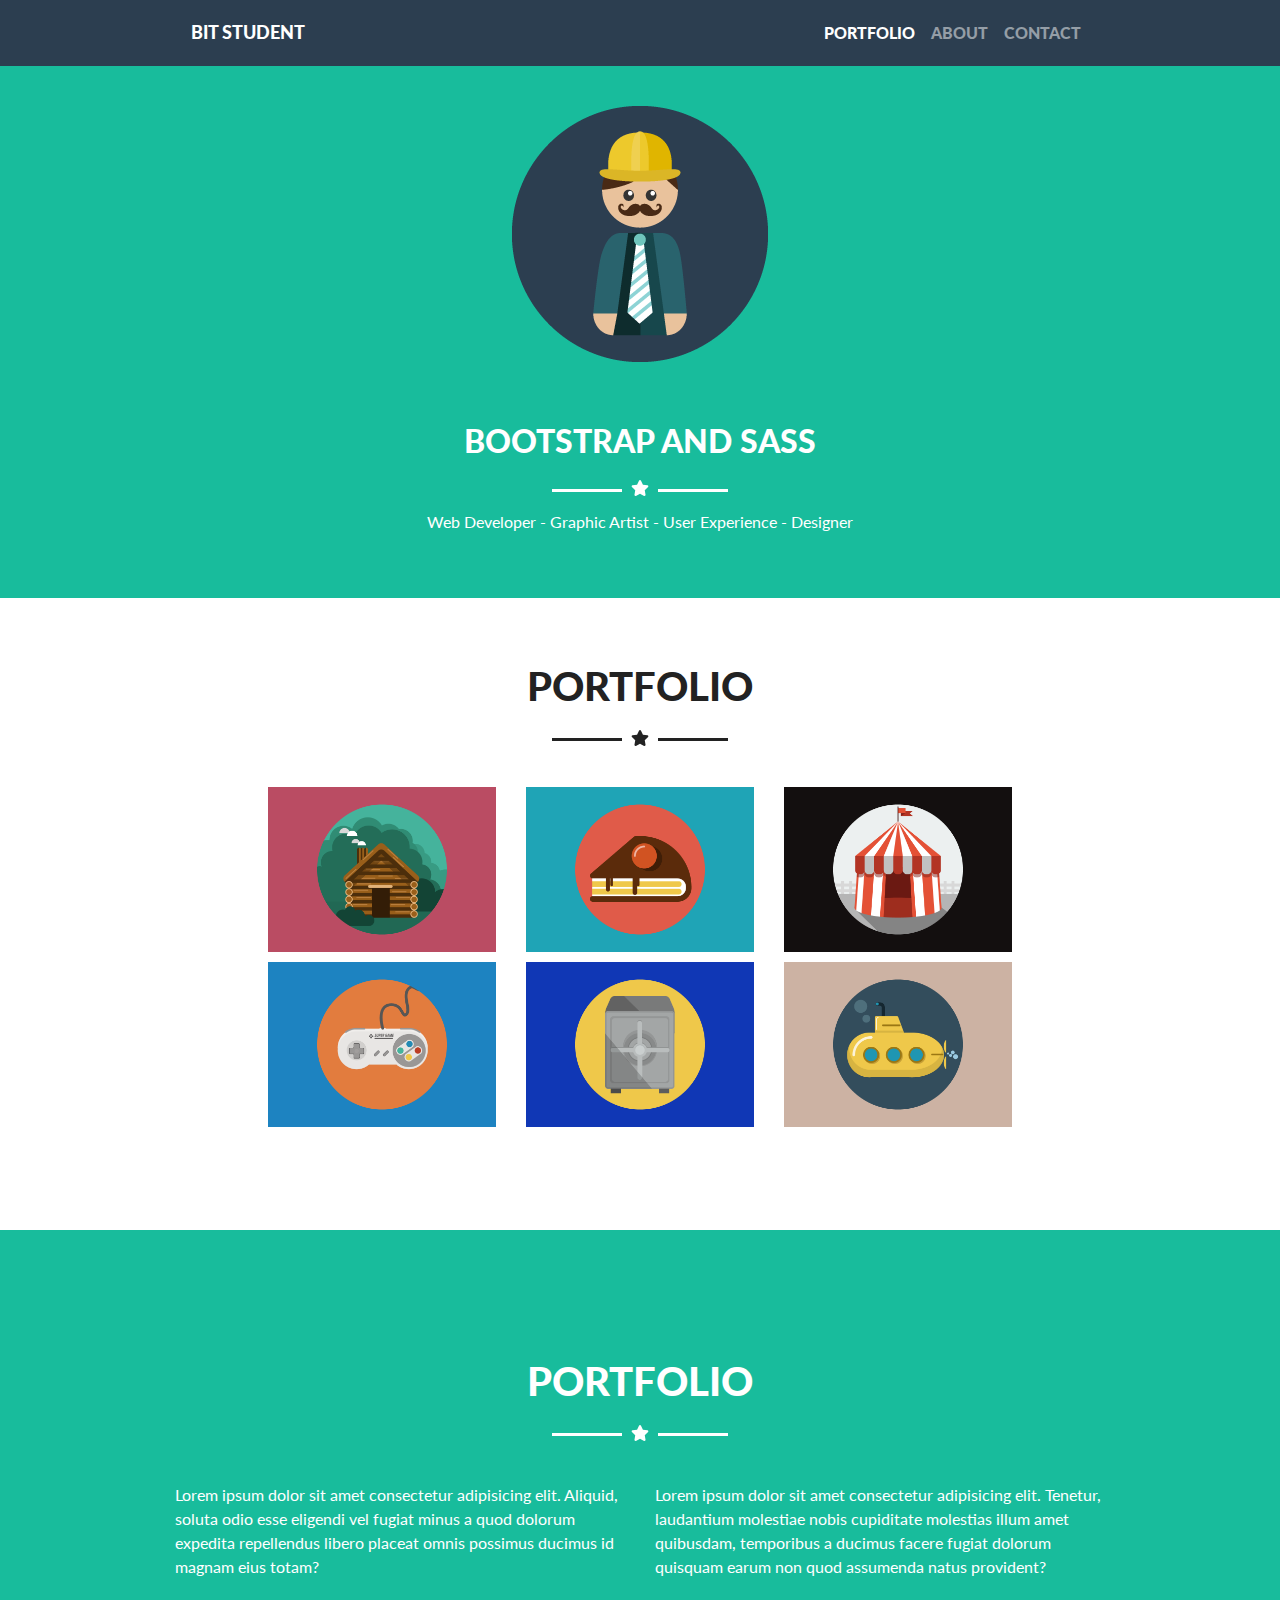
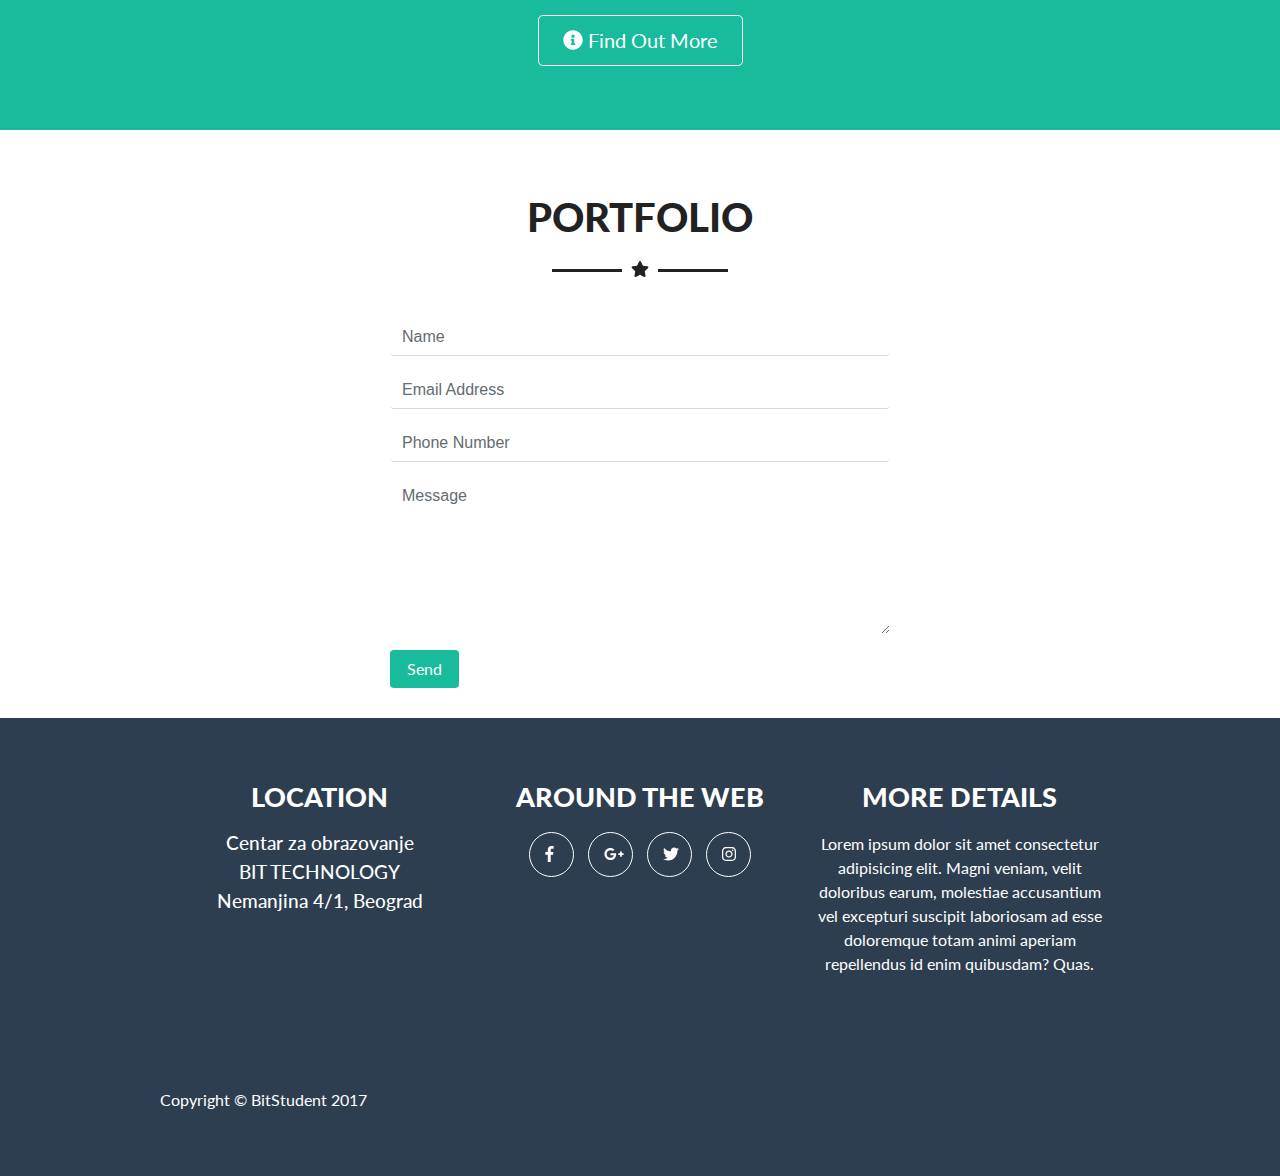
<file: Bootstrap/WeeklyProject/index.html>
<!DOCTYPE html>
<html lang="en">

<head>
    <meta charset="UTF-8">
    <meta name="viewport" content="width=device-width, initial-scale=1.0">
    <meta http-equiv="X-UA-Compatible" content="ie=edge">
    <link rel="stylesheet" href="vendor/bootstrap/bootstrap.min.css">
    <script defer src="./vendor/font-awesome/all.js"></script>
    <link href="https://fonts.googleapis.com/css?family=Lato:400,700,900" rel="stylesheet">
    <link rel="stylesheet" href="css/main.css">
    <title>Bootstrap project</title>
</head>

<body>
        <main>
            <!-- Header -->
            <header>
                <!-- Main navigation -->
                <div class="nav-holder">
                    <div class="container">
                        <nav class="navbar navbar-toggleable-md navbar-light navbar-inverse">
                            <a class="navbar-brand mr-auto" href="#">BIT STUDENT</a>
                            <button class="navbar-toggler navbar-toggler-right" type="button" data-toggle="collapse" data-target="#navbarNav" aria-controls="navbarNav"
                                aria-expanded="false" aria-label="Toggle navigation">
                                <span class="menu-label">MENU</span>
                                <span class="navbar-toggler-icon"></span>
                            </button>
                            <div class="collapse navbar-collapse" id="navbarNav">
                                <ul class="navbar-nav">
                                    <li class="nav-item active">
                                        <a class="nav-link" href="#">PORTFOLIO
                                            <span class="sr-only">(current)</span>
                                        </a>
                                    </li>
                                    <li class="nav-item">
                                        <a class="nav-link" href="#">ABOUT</a>
                                    </li>
                                    <li class="nav-item">
                                        <a class="nav-link" href="#">CONTACT</a>
                                    </li>
                                </ul>
                            </div>
                        </nav>
                    </div>
                </div>
                <div class="container">
                    <div class="row hero-row">
                        <div class="main-img mx-auto">
                            <img src="./img/profile.png" alt="profile-photo">
                        </div>
                    </div>
                    <div class="row">
                        <div class="main-info mx-auto">
                            <h1>BOOTSTRAP AND SASS</h1>
                            <span class="separator main">
                                <span class="separator-left"></span>
                                <span class="separator-sign"><i class="fas fa-star"></i></span>
                                <span class="separator-right"></span>
                            </span>
                            <div class="main-links">
                                <a href="#">Web Developer -</a>
                                <a href="#">Graphic Artist -</a>
                                <a href="#">User Experience -</a>
                                <a href="#">Designer</a>
                            </div>
                        </div>
                    </div>
                </div>
            </header>
    
            <!-- Section: Portfolio -->
            <section class="portfolio-section container">
                <div class="section-headline-holder">
                    <h2>PORTFOLIO</h2>
                    <span class="separator">
                        <span class="separator-left"></span>
                        <span class="separator-sign"><i class="fas fa-star"></i></span>
                        <span class="separator-right"></span>
                    </span>
                </div>
                <div class="row portfolio-row">
                    <div class="col-sm-6 col-md-4">
                        <img src="./img/portfolio/cabin.png" alt="cabin">
                    </div>
                    <div class="col-sm-6 col-md-4">
                        <img src="./img/portfolio/cake.png" alt="cabin">
                    </div>
                    <div class="col-sm-6 col-md-4">
                        <img src="./img/portfolio/circus.png" alt="cabin">
                    </div>
                    <div class="col-sm-6 col-md-4">
                        <img src="./img/portfolio/game.png" alt="cabin">
                    </div>
                    <div class="col-sm-6 col-md-4">
                        <img src="./img/portfolio/safe.png" alt="cabin">
                    </div>
                    <div class="col-sm-6 col-md-4">
                        <img src="./img/portfolio/submarine.png" alt="cabin">
                    </div>
                </div>
            </section>

            <!-- Section: About -->    
            <section class="about-section">
                <div class="container">
                    <div class="section-headline-holder inverse">
                        <h2>PORTFOLIO</h2>
                        <span class="separator">
                            <span class="separator-left"></span>
                            <span class="separator-sign"><i class="fas fa-star"></i></span>
                            <span class="separator-right"></span>
                        </span>
                    </div>
                    <div class="row">
                        <p class="col-lg-6">Lorem ipsum dolor sit amet consectetur adipisicing elit. Aliquid, soluta odio esse eligendi vel fugiat minus
                            a quod dolorum expedita repellendus libero placeat omnis possimus ducimus id magnam eius totam?
                        </p>
                        <p class="col-lg-6">Lorem ipsum dolor sit amet consectetur adipisicing elit. Tenetur, laudantium molestiae nobis cupiditate molestias
                            illum amet quibusdam, temporibus a ducimus facere fugiat dolorum quisquam earum non quod assumenda natus
                            provident?
                        </p>
                    </div>
                    <button type="button" class="btn btn-lg about-btn"><i class="fa fa-info-circle"></i> Find Out More</button>
                </div>
            </section>

            <!-- Section: Contact -->
            <section class="contact-section">
                <div class="container">
                    <div class="section-headline-holder">
                        <h2>PORTFOLIO</h2>
                        <span class="separator">
                            <span class="separator-left"></span>
                            <span class="separator-sign"><i class="fas fa-star"></i></span>
                            <span class="separator-right"></span>
                        </span>
                    </div>
                    <form>
                        <div class="form-group">
                            <input type="name" class="form-control mb-3" placeholder="Name">
                            <input type="email" class="form-control mb-3" placeholder="Email Address">
                            <input type="phone-number" class="form-control mb-3" placeholder="Phone Number">
                            <textarea name="message" class="form-control mb-3" rows="7" placeholder="Message"></textarea>
                        </div>
                        <button type="submit" class="btn btn-form">Send</button>
                    </form>
                </div>
            </section>
    
            <!-- Footer -->
            <footer>
                <div class="container">
                    <div class="row footer-contact">
                        <div class="col-12 col-md-4 footer-about">
                            <h3>LOCATION</h3>
                            <h4>Centar za obrazovanje</h4>
                            <h4>BIT TECHNOLOGY</h4>
                            <h4>Nemanjina 4/1, Beograd</h4>
                        </div>
                        <div class="col-12 col-md-4 around-the-web">
                            <h3>AROUND THE WEB</h3>
                            <div class="social-icons-holder">
                                <span class="social-icon"><i class="s-icon fab fa-facebook-f"></i></span>
                                <span class="social-icon"><i class="s-icon fab fa-google-plus-g"></i></span>
                                <span class="social-icon"><i class="s-icon fab fa-twitter"></i></span>
                                <span class="social-icon"><i class="s-icon fab fa-instagram"></i></span>
                            </div>
                        </div>
                        <div class="col-12 col-md-4 more-details">
                            <h3>MORE DETAILS</h3>
                            <p class="footer-p">Lorem ipsum dolor sit amet consectetur adipisicing elit. Magni veniam, velit doloribus earum, molestiae accusantium vel excepturi suscipit laboriosam ad esse doloremque totam animi aperiam repellendus id enim quibusdam? Quas.</p>
                        </div>
                    </div>
                    <div class="row">
                        <div class="copyright-holder">
                            <span class="copyright">Copyright &#169; BitStudent 2017</span>
                        </div>
                    </div>
                </div>
            </footer>
        </main>

        <!-- jQuery scripts -->
        <script src="./vendor/jquery/jquery.min.js"></script>
        <script src="./vendor/jquery/tether.min.js"></script>
        <script src="./vendor/jquery/bootstrap.min.js"></script>
    </body>
    
    </html>
</file>
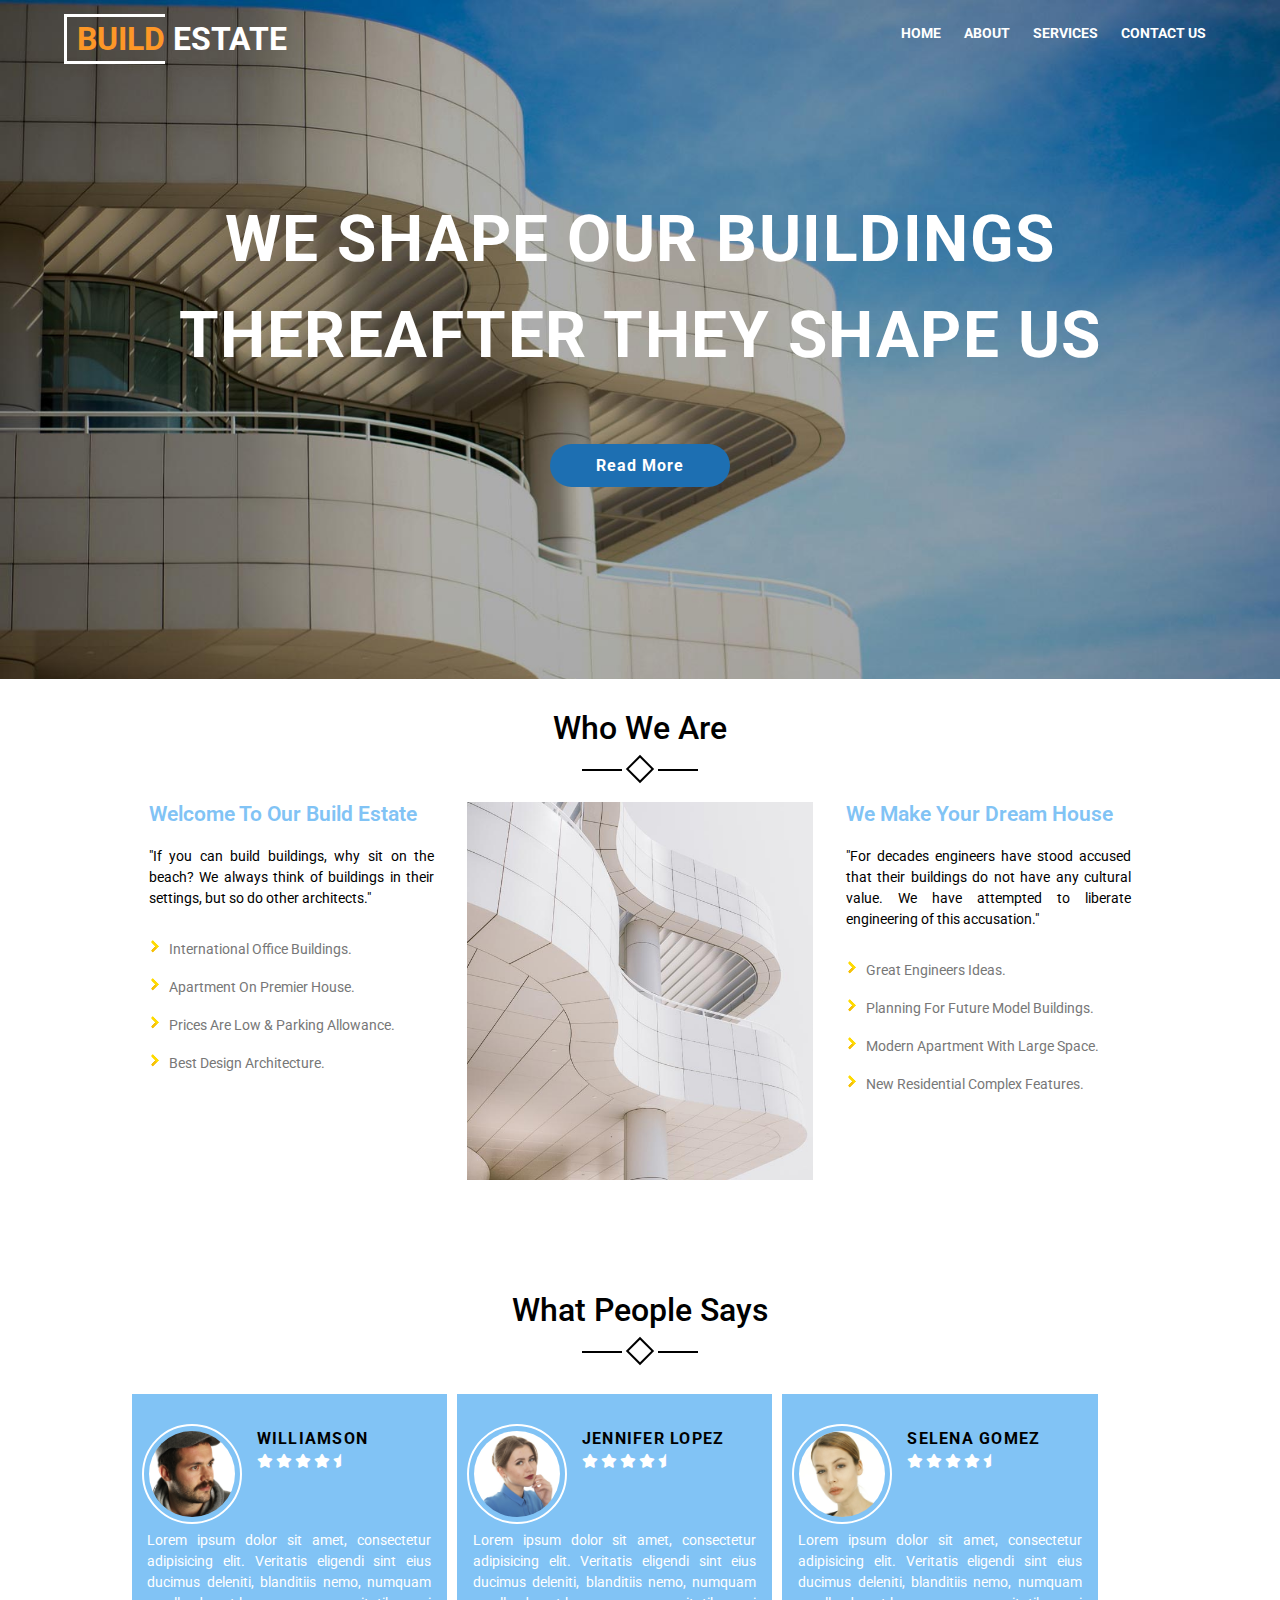
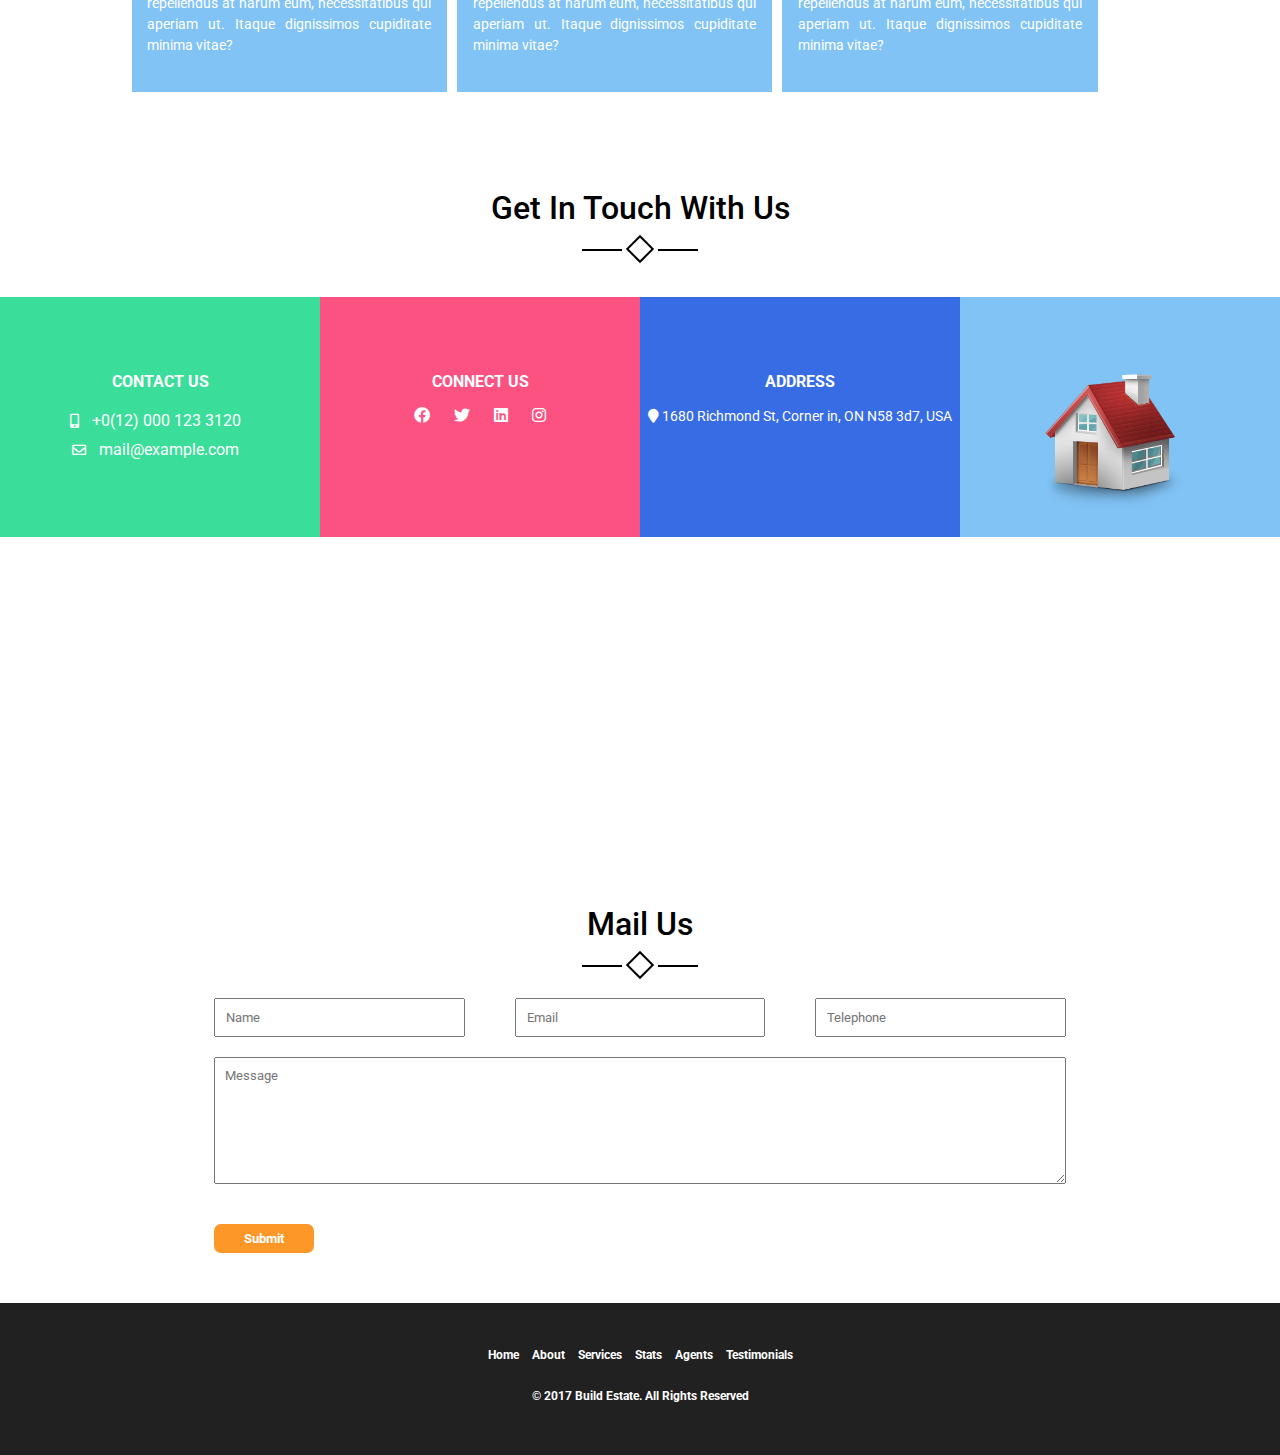
<file: CSS/WeeklyProject/index.html>
<!DOCTYPE html>
<html lang="en">

<head>
    <meta charset="UTF-8">
    <meta name="viewport" content="width=device-width, initial-scale=1.0">
    <meta http-equiv="X-UA-Compatible" content="ie=edge">
    <title>Home Page</title>
    <link rel="stylesheet" href="./css/style.css">
    <link href="https://fonts.googleapis.com/css?family=Roboto" rel="stylesheet">
    <link href="https://use.fontawesome.com/releases/v5.0.6/css/all.css" rel="stylesheet">
</head>

<body>
    <!-- Page header -->
    <header>
        <p>WE SHAPE OUR BUILDINGS THEREAFTER THEY SHAPE US</p>
        <div class="header-btn">
            <a href="#">Read More</a>
        </div>
    </header>

    <!-- Main navigation -->
    <nav class="main-nav">
        <h1 class="logo"><span class="build">BUILD</span> ESTATE</h1>
        <ul>
            <li>
                <a href="#">HOME</a>
            </li>
            <li>
                <a href="#">ABOUT</a>
            </li>
            <li>
                <a href="#">SERVICES</a>
            </li>
            <li>
                <a href="#">CONTACT US</a>
            </li>
        </ul>
    </nav>

    <div class="container">
        <main>
            <!-- Section: About -->
            <section class="about">
                <h3>Who We Are</h3>
                <separator>
                    <div class="left-line"></div>
                    <div class="rhomb"></div>
                    <div class="right-line"></div>
                </separator>
                <article class="first-article">
                    <h4>Welcome To Our Build Estate</h4>
                    <p>"If you can build buildings, why sit on the beach? We always think of buildings in their settings, but so do other architects."</p>
                    <ul>
                        <li>International Office Buildings.</li>
                        <li>Apartment On Premier House.</li>
                        <li>Prices Are Low &amp; Parking Allowance.</li>
                        <li>Best Design Architecture.</li>
                    </ul>
                </article>
                <img src="./images/about.jpg" alt="About image">
                <article>
                    <h4>We Make Your Dream House</h4>
                    <p>"For decades engineers have stood accused that their buildings do not have any cultural value. We have attempted to liberate engineering of this accusation."</p>
                    <ul>
                        <li>Great Engineers Ideas.</li>
                        <li>Planning For Future Model Buildings.</li>
                        <li>Modern Apartment With Large Space.</li>
                        <li>New Residential Complex Features.</li>
                    </ul>
                </article>
            </section>

            <!-- Section: Testimonials -->
            <section class="testimonials">
                <h3>What People Says</h3>
                <separator>
                    <div class="left-line"></div>
                    <div class="rhomb"></div>
                    <div class="right-line"></div>
                </separator>
                <div class="comments-container">
                    <comment>
                        <img src="./images/t1.jpg" alt="Williamson">
                        <div class="comment-header">
                            <h5>WILLIAMSON</h5>
                            <i class="fas fa-star"></i>
                            <i class="fas fa-star"></i>
                            <i class="fas fa-star"></i>
                            <i class="fas fa-star"></i>
                            <i class="fas fa-star-half"></i>
                        </div>
                        <p>Lorem ipsum dolor sit amet, consectetur adipisicing elit. Veritatis eligendi sint eius ducimus deleniti, blanditiis nemo, numquam repellendus at harum eum, necessitatibus qui aperiam ut. Itaque dignissimos cupiditate minima vitae?</p>
                    </comment>
                    <comment>
                        <img src="./images/t2.jpg" alt="Jennifer Lopez">
                        <div class="comment-header">
                            <h5>JENNIFER LOPEZ</h5>
                            <i class="fas fa-star"></i>
                            <i class="fas fa-star"></i>
                            <i class="fas fa-star"></i>
                            <i class="fas fa-star"></i>
                            <i class="fas fa-star-half"></i>
                        </div>
                            <p>Lorem ipsum dolor sit amet, consectetur adipisicing elit. Veritatis eligendi sint eius ducimus deleniti, blanditiis nemo, numquam repellendus at harum eum, necessitatibus qui aperiam ut. Itaque dignissimos cupiditate minima vitae?</p>
                    </comment>
                    <comment>
                        <img src="./images/t3.jpg" alt="Selena Gomez">
                        <div class="comment-header">
                            <h5>SELENA GOMEZ</h5>
                            <i class="fas fa-star"></i>
                            <i class="fas fa-star"></i>
                            <i class="fas fa-star"></i>
                            <i class="fas fa-star"></i>
                            <i class="fas fa-star-half"></i>
                        </div>
                            <p>Lorem ipsum dolor sit amet, consectetur adipisicing elit. Veritatis eligendi sint eius ducimus deleniti, blanditiis nemo, numquam repellendus at harum eum, necessitatibus qui aperiam ut. Itaque dignissimos cupiditate minima vitae?</p>
                    </comment>
                </div>
            </section>

        </main>
    </div>
    <!-- Section: Get In Touch -->
    <section class="get-in-touch">
        <h3>Get In Touch With Us</h3>
        <separator>
            <div class="left-line"></div>
            <div class="rhomb"></div>
            <div class="right-line"></div>
        </separator>
        <div class="contacts-container">
            <contact id="phone-mail">
                <h6>CONTACT US</h6>
                <div>
                    <i class="fas fa-mobile-alt"></i>
                    <a href="tel:+0(12)0001233120">+0(12) 000 123 3120</a>
                </div>
                <div>
                    <i class="far fa-envelope"></i>
                    <a href="mailto:mail@example.com">mail@example.com</a>
                </div>
            </contact>
            <contact id="social-networks">
                <h6>CONNECT US</h6>
                <a href="#">
                    <i class="fab fa-facebook"></i>
                </a>
                <a href="#">
                    <i class="fab fa-twitter"></i>
                </a>
                <a href="#">
                    <i class="fab fa-linkedin"></i>
                </a>
                <a href="#">
                    <i class="fab fa-instagram"></i>
                </a>
            </contact>
            <contact id="address">
                <h6>ADDRESS</h6>
                <p>
                    <i class="fa fa-map-marker"></i>
                    1680 Richmond St, Corner in, ON N58 3d7, USA
                </p>
            </contact>
            <contact id="house">
                <img src="./images/house.png" alt="House">
            </contact>
            <iframe src="https://www.google.com/maps/embed?pb=!1m14!1m12!1m3!1d387193.30606342317!2d-74.2598746005945!3d40.697149397282146!2m3!1f0!2f0!3f0!3m2!1i1024!2i768!4f13.1!5e0!3m2!1ssr!2srs!4v1519565738601" width="600" height="450" frameborder="0" style="border:0" allowfullscreen></iframe>
        </div>
    </section>

    <!-- Section: Mail Us -->
    <section class="mail-us">
        <h3>Mail Us</h3>
        <separator>
            <div class="left-line"></div>
            <div class="rhomb"></div>
            <div class="right-line"></div>
        </separator>
        <form action="#" method="POST">
            <input type="text" name="name" placeholder="Name" required>
            <input type="email" name="email" placeholder="Email" required>
            <input type="text" name="phone" placeholder="Telephone">
            <textarea name="message" rows="7" placeholder="Message" required></textarea>
            <input type="submit" name="submit" value="Submit">
        </form>
    </section>

    <!-- Footer -->
    <footer>
        <!-- Footer navigation -->
        <nav>
            <ul>
                <li>
                    <a href="#">Home</a>
                </li>
                <li>
                    <a href="#">About</a>
                </li>
                <li>
                    <a href="#">Services</a>
                </li>
                <li>
                    <a href="#">Stats</a>
                </li>
                <li>
                    <a href="#">Agents</a>
                </li>
                <li>
                    <a href="#">Testimonials</a>
                </li>
            </ul>
        </nav>

        <!-- Copyrights -->
        <div>
            <p>
                &#169; 2017 Build Estate. All Rights Reserved
            </p>
        </div>
    </footer>
</body>
</html>
</file>
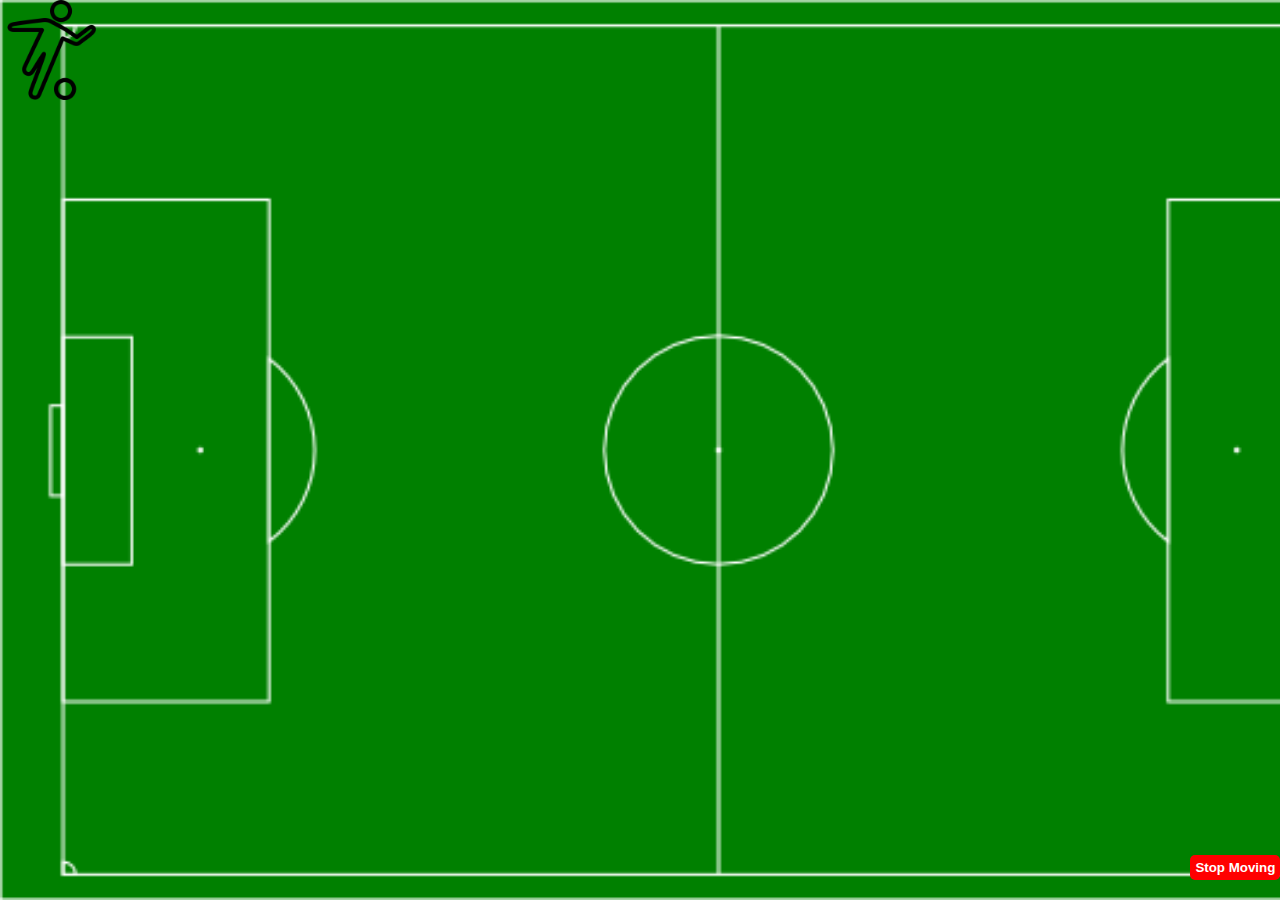
<file: Events/soccer_player/index.html>
<!DOCTYPE html>
<html lang="en">

<head>
    <meta charset="UTF-8">
    <meta name="viewport" content="width=device-width, initial-scale=1.0">
    <meta http-equiv="X-UA-Compatible" content="ie=edge">
    <title>Soccer player</title>
    <link rel="stylesheet" href="./main.css">
</head>

<body>
    <img src="./img/player.png" alt="Player">

    <input type="button" value="Stop Moving">

    <script src="./app.js"></script>
</body>

</html>
</file>
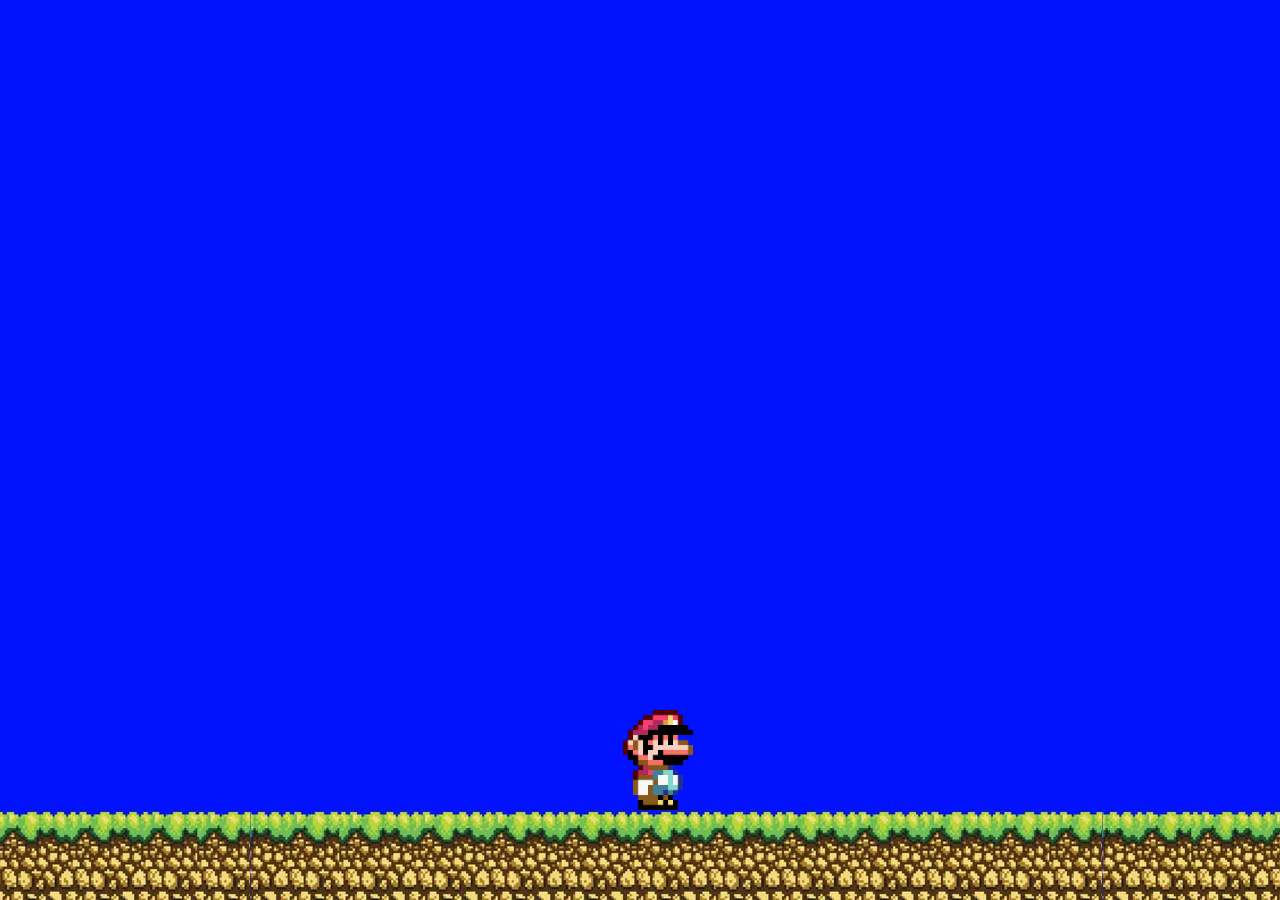
<file: Events/super_mario/index.html>
<!DOCTYPE html>
<html lang="en">

<head>
    <meta charset="UTF-8">
    <title>Super Mario</title>
    <link rel="stylesheet" href="./main.css">
</head>

<body>
    <div>
        <img id="mario" src="./img/mario.png" alt="Super Mario">
        <img id="running-mario" src="./img/mario_running.gif" alt="Running Super Mario">
    </div>

    <script src="./app.js"></script>
</body>

</html>
</file>
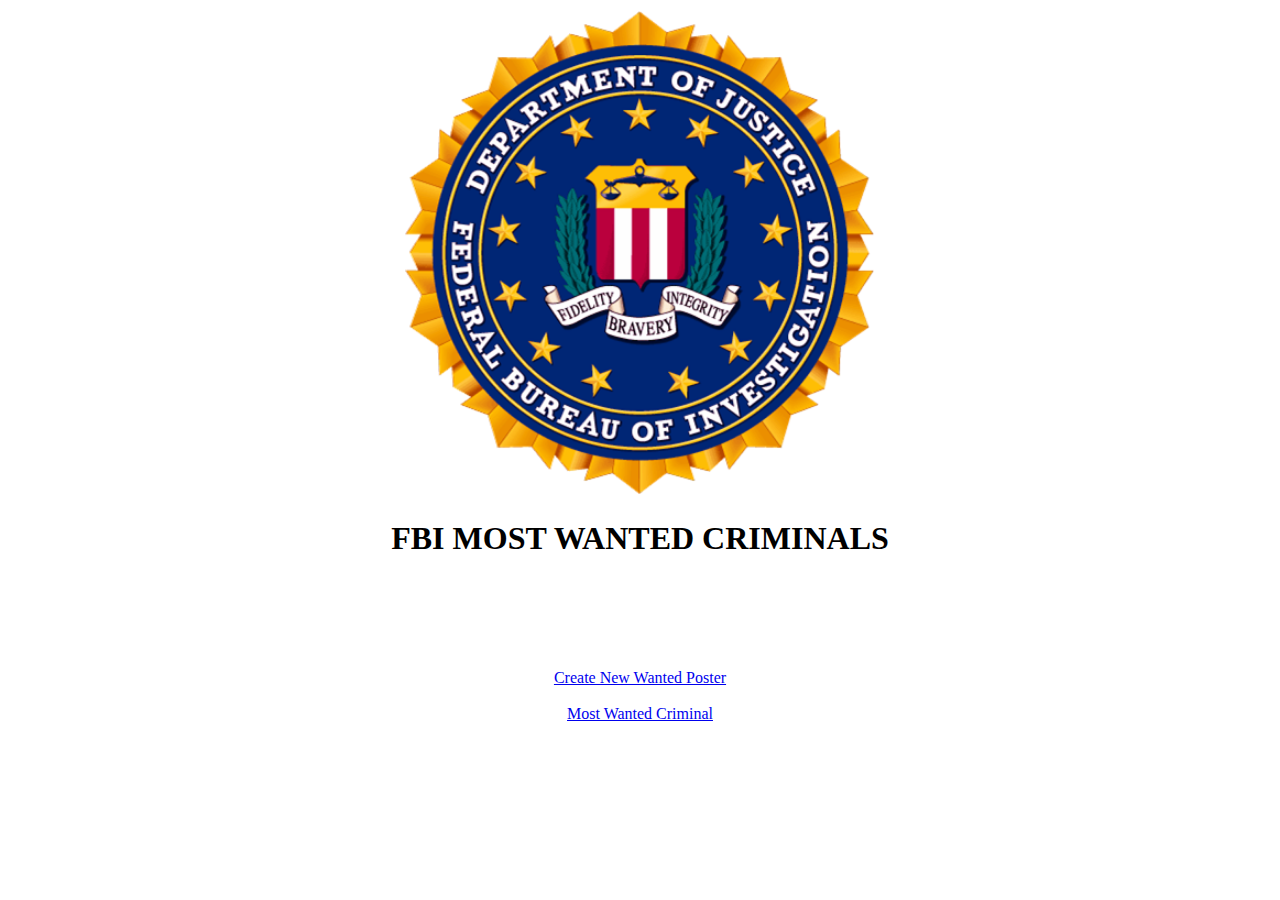
<file: HTML/WeeklyProject/index.html>
<!doctype html>
<html>
    <head>
        <title>FBI Most Wanted Criminals</title>
    </head>

    <body>
        <table width="100%">
            <tr>
                <td></td>
                <td width="50%" align="center">
                    <img src="./images/fbi.png" width="75%">
                    <br>
                    <h1>FBI MOST WANTED CRIMINALS</h1>
                    <br><br><br><br><br>
                    <a href="./admin/create_new.html">Create New Wanted Poster</a>
                    <br><br>
                    <a href="./posters/bart.html">Most Wanted Criminal</a>
                </td>
                <td></td>
            </tr>
        </table>
    </body>
</html>
</file>
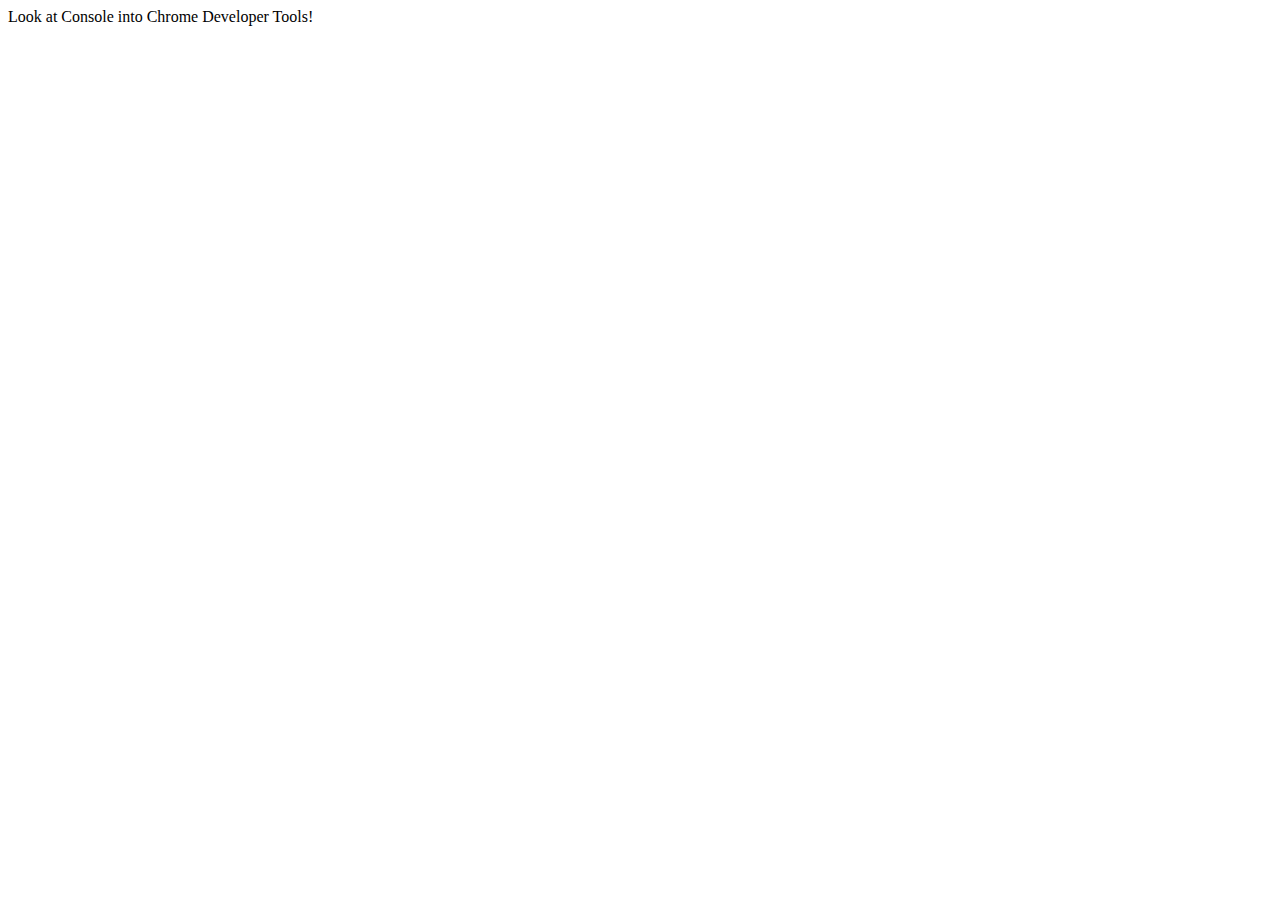
<file: jQuery/intro/index.html>
<!DOCTYPE html>
<html lang="en">

<head>
    <meta charset="UTF-8">
    <title>jQuery Intro</title>
</head>

<body>
    Look at Console into Chrome Developer Tools!
    
    <script src="https://code.jquery.com/jquery-3.3.1.min.js"></script>
    <script src="./site_script.js"></script>
</body>

</html>
</file>
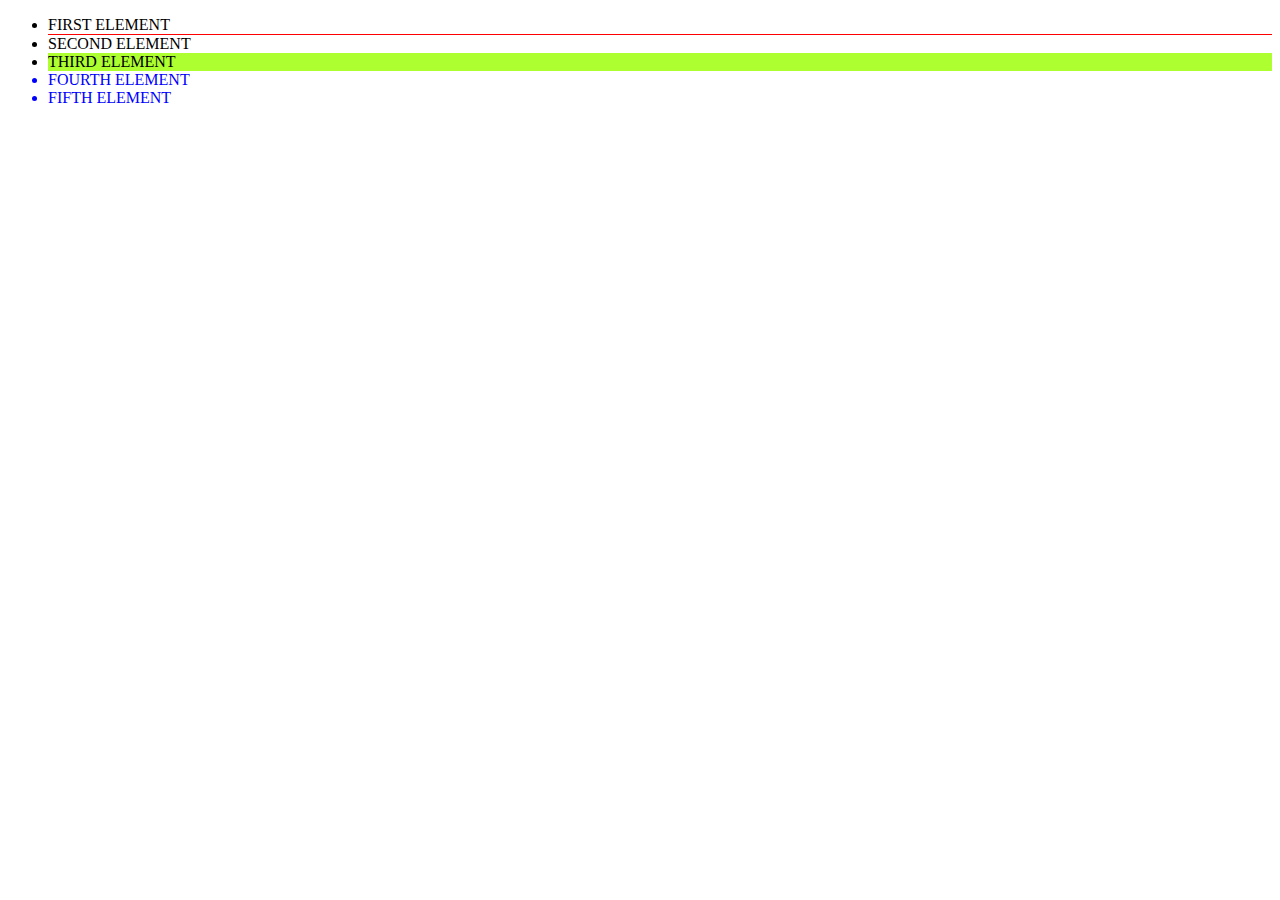
<file: jQuery/selecting/index.html>
<!DOCTYPE html>
<html lang="en">

<head>
    <meta charset="UTF-8">
    <link rel="stylesheet" href="./main.css">
    <title>jQuery Selecting</title>
</head>

<body>
    <ul>
        <li>First element</li>
        <li>Second element</li>
        <li>Third element</li>
        <li class="active">Fourth element</li>
        <li class="active">Fifth element</li>
    </ul>

    <script src="https://code.jquery.com/jquery-3.3.1.min.js"></script>
    <script src="./site_script.js"></script>
</body>

</html>
</file>
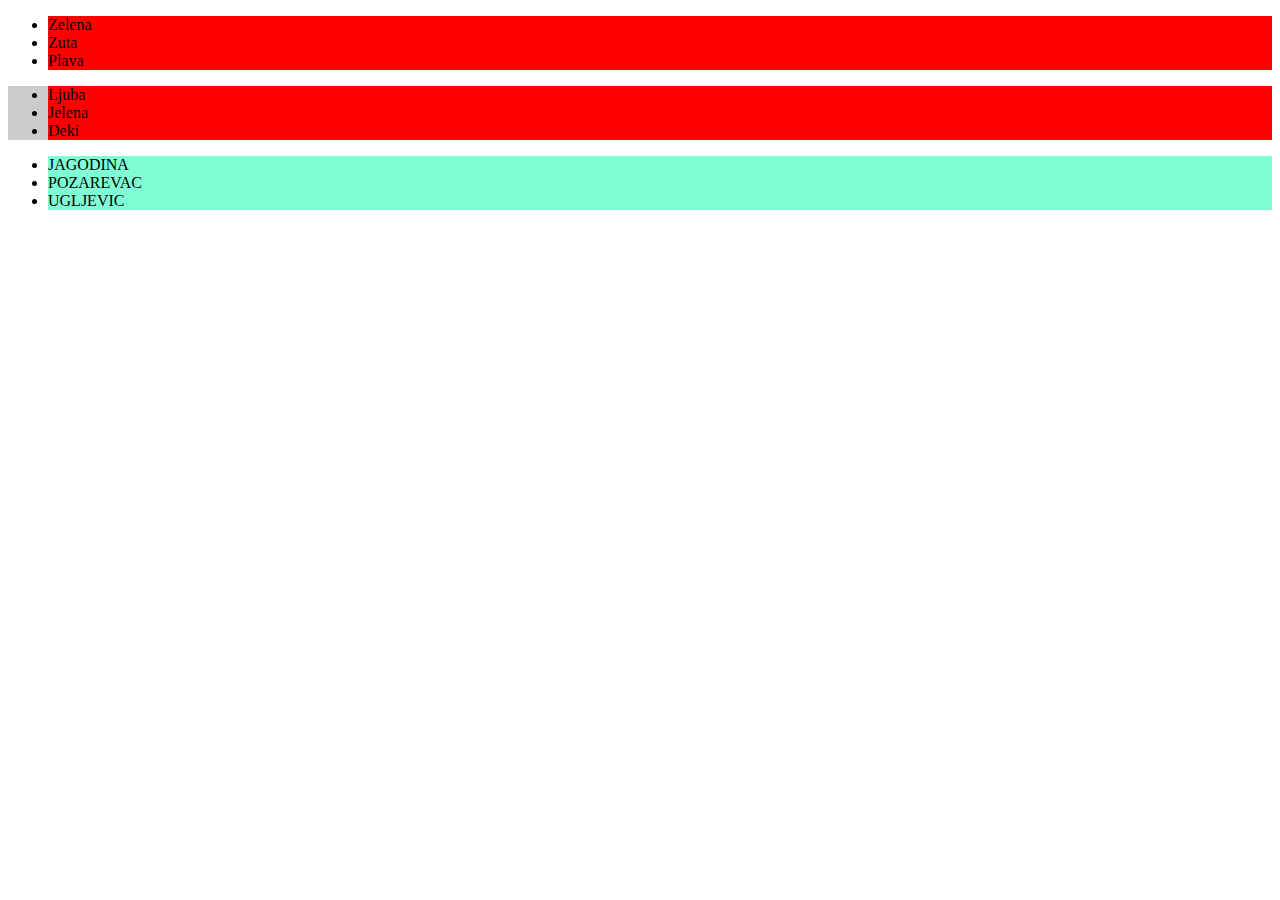
<file: DOM/Vezba1/vezba1.html>
<!DOCTYPE html>
<html lang="en">
<head>
    <meta charset="UTF-8">
    <meta name="viewport" content="width=device-width, initial-scale=1.0">
    <meta http-equiv="X-UA-Compatible" content="ie=edge">
    <link rel="stylesheet" href="main.css">
    <title>Document</title>
</head>
<body>
    <ul>
        <li>Zelena</li>
        <li>Zuta</li>
        <li>Plava</li>
    </ul>
    <ul>
        <li>Ljuba</li>
        <li>Jelena</li>
        <li>Deki</li>
    </ul>

    <ul>
        <li>jagodina</li>
        <li>pozarevac</li>
        <li>ugljevic</li>
    </ul>
    <script src="functions.js"></script>
</body>
</html>
</file>
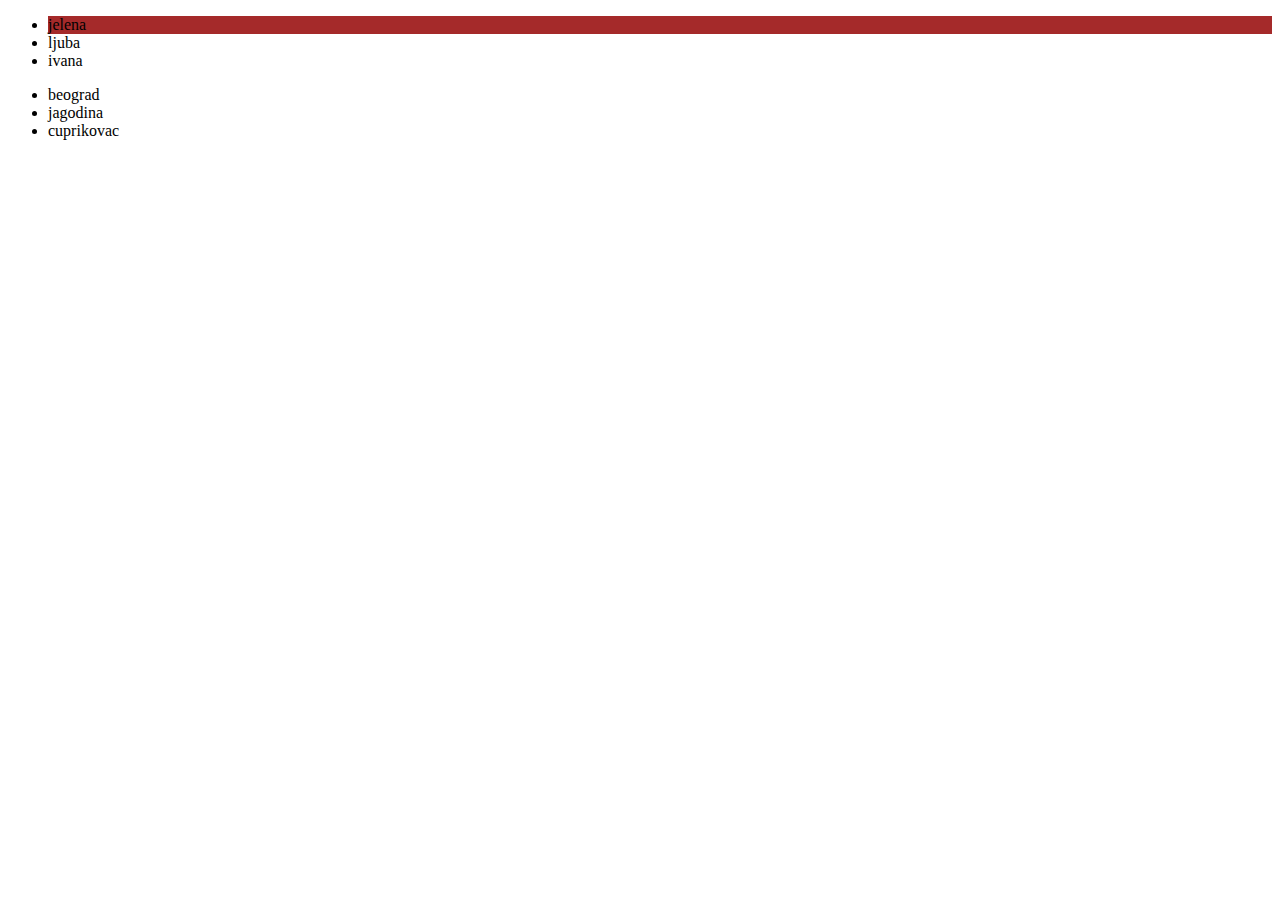
<file: DOM/Vezba2/vezba2.html>
<!DOCTYPE html>
<html lang="en">
<head>
    <meta charset="UTF-8">
    <meta name="viewport" content="width=device-width, initial-scale=1.0">
    <meta http-equiv="X-UA-Compatible" content="ie=edge">
    <link rel="stylesheet" href="main2.css">
    <title>Document</title>
</head>
<body>
    <div>
        <ul>
            <li>jelena</li>
            <li>ljuba</li>
            <li>ivana</li>
        </ul>
    </div>
    <div>
        <ul>
            <li class="active">beograd</li>
            <li>jagodina</li>
            <li>cuprikovac</li>
        </ul>
    </div>
    <script src="functions2.js"></script>
</body>
</html>
</file>
<file: CSS/WeeklyProject/css/style.css>
/* Variables */
/* Variables */
/* Mixins */
/* General */
/* General */
* {
  box-sizing: border-box;
  margin: 0;
  padding: 0; }

body {
  font-family: "Roboto", sans-serif;
  font-size: 14px; }

p {
  line-height: 1.5; }

a, a:hover, a:visited {
  text-decoration: none; }

img {
  max-width: 100%; }

.container {
  width: 90%;
  margin: 0 auto; }

/* Page header */
/* Page header */
header {
  background-image: url("../images/banner3.jpg");
  background-size: cover;
  padding: 15% 3% 5% 3%; }
  header p {
    text-align: center;
    color: white;
    font-size: 1.25rem;
    font-weight: bold;
    letter-spacing: 1.5px;
    margin-bottom: 5%; }
  header .header-btn {
    display: block;
    margin: 0 auto;
    width: 35%;
    border-radius: 30px;
    padding: 2.5%;
    background-color: #1d6fb2;
    text-align: center;
    font-size: 0.75rem;
    cursor: pointer; }
    header .header-btn:hover {
      background-color: #fd9727; }
    header .header-btn a {
      color: white;
      font-weight: bold;
      letter-spacing: 1px; }

/* Logo */
/* Logo */
.logo {
  text-align: center;
  color: #777;
  font-size: 2rem;
  font-weight: bold;
  margin-bottom: 15px; }
  .logo .build {
    color: #fd9727;
    padding: 3px 0 3px 10px;
    border: 3px solid #777;
    border-right: 0; }

/* Main navigation */
/* Main navigation */
.main-nav {
  width: 90%;
  margin: 30px auto; }
  .main-nav ul {
    list-style-type: none;
    background-color: #81c3f5;
    text-align: center; }
    .main-nav ul li {
      padding: 5px 0; }
      .main-nav ul li:hover {
        background-color: #1d6fb2; }
      .main-nav ul li a {
        display: block;
        text-decoration: none;
        color: white;
        font-weight: bold;
        padding: 10px; }

/* Sections: general */
section {
  text-align: center;
  margin: 30px 0;
  /* Separator */
  /* Separator */ }
  section h3 {
    font-size: 2rem;
    font-weight: 500; }
  section h4 {
    color: #81c3f5;
    font-size: 1.3rem;
    font-weight: 600;
    margin: 15px 0; }
  section separator div {
    display: inline-block;
    margin: 15px 0; }
  section separator .left-line {
    border-bottom: 2px solid black;
    width: 40px;
    transform: translateY(7px);
    margin-left: 25%; }
  section separator .rhomb {
    margin: 0 auto;
    height: 20px;
    width: 20px;
    border: 2px solid black;
    margin: 0 5px;
    transform: rotate(45deg); }
  section separator .right-line {
    border-bottom: 2px solid black;
    width: 40px;
    transform: translateY(7px);
    margin-right: 25%; }

/* Article: general */
article {
  text-align: left;
  padding: 10px; }

/* Section: About */
.about p {
  text-align: justify;
  margin: 20px 0; }
.about img {
  margin: 20px 0; }
.about ul {
  list-style-image: url("../images/arrow_bullet.png");
  margin: 5px 20px; }
  .about ul li {
    color: #777;
    padding: 10px 0; }

/* Section: Testimonials */
.testimonials {
  padding: 5%; }
  .testimonials .comments-container {
    margin-top: 20px;
    padding: 10px; }
    .testimonials .comments-container comment {
      display: block;
      background-color: #81c3f5;
      text-align: left;
      padding: 30px 10px;
      margin-bottom: 10px; }
      .testimonials .comments-container comment .comment-header:after {
        content: " ";
        display: block;
        clear: both; }
      .testimonials .comments-container comment h5 {
        font-size: 1rem;
        letter-spacing: 1.25px;
        margin: 5px 0; }
      .testimonials .comments-container comment img {
        height: 100px;
        padding: 5px;
        border: 2px solid white;
        border-radius: 50%;
        float: left;
        margin-right: 15px; }
      .testimonials .comments-container comment .fas {
        color: white; }
    .testimonials .comments-container p {
      text-align: justify;
      color: white;
      padding: 2%; }

/* Section: Get In Touch */
.get-in-touch .contacts-container {
  margin: 35px 0; }
  .get-in-touch .contacts-container contact {
    display: block;
    color: white;
    padding: 10% 5%; }
    .get-in-touch .contacts-container contact#phone-mail {
      background-color: #3add9a; }
      .get-in-touch .contacts-container contact#phone-mail a {
        display: inline-block; }
    .get-in-touch .contacts-container contact#social-networks {
      background-color: #fc5282; }
    .get-in-touch .contacts-container contact#address {
      background-color: #376ce4; }
    .get-in-touch .contacts-container contact#house {
      background-color: #81c3f5;
      padding: 5%; }
    .get-in-touch .contacts-container contact h6 {
      font-size: 1rem;
      margin: 0 0 15px; }
    .get-in-touch .contacts-container contact img {
      height: 150px; }
    .get-in-touch .contacts-container contact a {
      text-decoration: none;
      color: white;
      font-size: 1rem;
      margin: 5px 10px; }
  .get-in-touch .contacts-container iframe {
    width: 100%;
    height: 300px; }

/* Section: Mail Us */
.mail-us input, .mail-us textarea {
  font-family: "Roboto", sans-serif;
  display: block;
  width: 95%;
  padding: 10px;
  margin: 20px 2.5%; }
  .mail-us input[type=submit], .mail-us textarea[type=submit] {
    width: 75px;
    background-color: #fd9727;
    color: white;
    font-weight: bold;
    border: none;
    border-radius: 7px;
    padding: 7px;
    cursor: pointer; }
    .mail-us input[type=submit]:hover, .mail-us textarea[type=submit]:hover {
      background-color: #81c3f5; }

/* Footer */
footer {
  width: 100%;
  background-color: #212121;
  text-align: center;
  color: white;
  font-size: 0.75rem;
  font-weight: bold;
  padding: 30px 0; }
  footer ul {
    list-style-type: none;
    text-align: center;
    padding: 5px 0;
    margin: 10px 0; }
    footer ul li {
      display: inline-block;
      padding: 0 5px; }
      footer ul li a {
        text-decoration: none;
        color: white;
        font-weight: bold; }
  footer div {
    margin: 20px 0; }

/* Tablet layout */
@media only screen and (min-width: 768px) {
  header {
    padding-bottom: 15%; }
    header p {
      font-size: 2rem; }
    header .header-btn {
      font-size: 1.25rem; }

  .logo {
    position: absolute;
    text-align: left;
    top: 0px;
    color: white;
    margin-top: 10px; }
    .logo .build {
      color: #fd9727;
      padding: 3px 0 3px 10px;
      border: 3px solid white;
      border-right: 0; }

  .main-nav {
    position: absolute;
    text-align: left;
    top: 0px;
    right: 25px;
    left: 25px;
    color: #fff;
    margin-top: 10px; }
    .main-nav ul {
      background-color: transparent;
      list-style-type: none;
      text-align: right; }
      .main-nav ul li {
        display: inline-block; }

  .about:after {
    display: block;
    content: "";
    clear: both; }
  .about .first-article {
    float: left;
    width: 50%; }
  .about img {
    width: 50%; }

  .testimonials:after {
    display: block;
    content: "";
    clear: both; }
  .testimonials comment {
    width: 48%;
    float: left;
    margin-right: 2%; }

  .get-in-touch:after {
    display: block;
    content: "";
    clear: both; }
  .get-in-touch contact {
    float: left;
    width: 50%;
    height: 225px; }

  .mail-us:after {
    display: block;
    content: "";
    clear: both; }
  .mail-us input {
    float: left;
    width: 28%;
    margin-right: 3%; }
    .mail-us input:nth-of-type(3) {
      margin-right: 0; }
    .mail-us input[type=submit] {
      width: 100px; } }
/* Desktop layout */
@media only screen and (min-width: 1200px) {
  header p {
    font-size: 4rem;
    padding: 0 10%; }
  header .header-btn {
    width: 15%;
    padding: 1%;
    font-size: 1rem; }

  separator {
    display: block; }

  .about h4 {
    margin-top: 0; }
  .about article {
    float: none;
    display: inline-block;
    vertical-align: top;
    width: 30%;
    padding: 0 30px 30px;
    margin: 20px 0; }
  .about .first-article {
    float: none;
    display: inline-block;
    vertical-align: top;
    width: 30%;
    padding: 0 30px 30px; }
  .about img {
    width: 30%; }

  .testimonials comment {
    width: 31%;
    margin-right: 1%;
    padding: 30px 30px; }

  .get-in-touch .contacts-container contact {
    width: 25%;
    height: 240px;
    padding: 75px 5px; }

  .mail-us form {
    width: 70%;
    margin: 0 auto; }

  footer {
    font-size: 0.75rem; } }

/*# sourceMappingURL=style.css.map */
</file>
<file: Events/soccer_player/main.css>
html {
    width: 100%;
    height: 100%;
}

body {
    background-image: url("./img/field.png");
    background-repeat: no-repeat;
    background-size: cover;
    width: 100%;
    height: 100%;
    margin: 0;
}

img {
    position: absolute;
    width: 100px;
}

input {
    position: absolute;
    top: 95%;
    left: 93%;
    padding: 5px;
    background-color: red;
    border: none;
    border-radius: 5px;
    color: white;
    font-weight: bold;
}
</file>
<file: Events/super_mario/main.css>
html, body {
    padding: 0;
    margin: 0;
    width: 100%;
    height: 100%;
}

div {
    background-color: #0212fe;
    background-image: url("./img/bg.jpg");
    background-repeat: repeat-x;
    background-position-y: bottom;
    position: relative;
    overflow: hidden;
    width: 100%;
    height: 100%;
    margin: 0 auto;
}

img {
    position: absolute;
    width: 100px;
    left: 47.5%;
    bottom: 90px;
}

#running-mario {
    display: none;
}
</file>
<file: jQuery/selecting/main.css>
.red-bottom-border {
    border-bottom: 1px solid red;
}

.uppercase {
    text-transform: uppercase;
}

.blue-font-color {
    color: blue;
}

.greenish-bg-color {
    background-color: greenyellow;
}
</file>
<file: DOM/Vezba1/main.css>
.mojaKlasa {
    background-color: #ccc;
}

.aktivni:active {
    background-color: pink;
}

.mojLi {
    background-color: red;
}

.mojLastUl {
    background-color: aquamarine;
}
</file>
<file: DOM/Vezba2/main2.css>
.active {
    background-color: brown;
}
</file>
<file: Bootstrap/WeeklyProject/css/main.css>
/* Variables */
/* Reset */
* {
  margin: 0;
  padding: 0;
  box-sizing: border-box; }

/* Global */
body {
  font-family: "Lato", sans-serif; }

.container {
  max-width: 960px; }

button {
  font-family: "Lato", sans-serif; }

a {
  text-decoration: none;
  color: #fff; }

img {
  max-width: 100%; }

h1 {
  color: #fff;
  font-size: 2em;
  font-weight: 900;
  padding: 5% 5% 0 5%; }

h2 {
  font-size: 2.5em;
  font-weight: 900; }

h3 {
  font-size: 1.7rem;
  font-weight: 900;
  margin-bottom: 20px; }

h4 {
  font-size: 1.2rem; }

.separator {
  display: inline-block;
  width: 180px;
  margin: 10px 0; }
  .separator .separator-left,
  .separator .separator-right {
    display: inline-block;
    vertical-align: middle;
    width: calc(50% - 20px);
    height: 3px;
    background-color: #222; }
  .separator .separator-sign {
    color: #222;
    margin: 0 5px; }
  .separator.main .separator-left,
  .separator.main .separator-right {
    background-color: #fff; }
  .separator.main .separator-sign {
    color: #fff; }

.section-headline-holder {
  text-align: center;
  color: #222;
  padding: 7% 0 3% 0; }
  .section-headline-holder.inverse {
    color: #fff; }
    .section-headline-holder.inverse .separator .separator-left,
    .section-headline-holder.inverse .separator .separator-right {
      background-color: #fff; }
    .section-headline-holder.inverse .separator .separator-sign {
      color: #fff; }

/* Header */
header {
  background-color: #18bc9c;
  padding: 0 0 5%;
  text-align: center; }

.hero-row {
  padding: 40px; }

.main-links > a {
  transition: color .2s ease; }
  .main-links > a:hover {
    text-decoration: none;
    color: #2c3e50; }

/* Main navigation */
.nav-holder {
  background-color: #2c3e50;
  font-family: "Lato", sans-serif;
  color: #fff;
  padding: 5px 0; }

.navbar-brand {
  font-size: 1.1rem;
  font-weight: 900; }

.navbar-toggler {
  background-color: #18bc9c;
  padding: .20rem .75rem; }

.navbar-nav {
  text-align: left; }

.menu-label {
  font-size: 1.1rem;
  font-weight: 700;
  vertical-align: middle; }

.nav-link {
  font-weight: 900;
  color: #fff; }

@media (min-width: 992px) {
  .navbar-toggleable-md .navbar-nav {
    margin-left: auto; } }
/* Section: Portfolio */
.portfolio-row {
  padding: 0 10% 10% 10%; }
  .portfolio-row > div {
    margin-bottom: 10px; }

.about-section {
  padding: 5%;
  background-color: #18bc9c;
  color: #fff; }

.about-btn {
  display: block;
  margin: 0 auto;
  background-color: #18bc9c;
  color: #fff;
  border: 1px solid #fff;
  margin-top: 20px; }

form {
  max-width: 500px;
  margin: 0 auto; }

.form-control {
  border-top: 0;
  border-left: 0;
  border-right: 0; }
  .form-control:last-child {
    border-bottom: 0; }

.btn-form {
  background-color: #18bc9c;
  color: #fff; }

/* Section: Contact */
footer {
  background-color: #2c3e50;
  padding: 5%;
  margin-top: 30px;
  text-align: center;
  color: #fff; }

.footer-contact > div {
  margin-bottom: 10%; }

.social-icon {
  display: inline-block;
  position: relative;
  margin-right: 10px;
  border: 1px solid #fff;
  border-radius: 50%;
  padding: 3%;
  width: 45px;
  height: 45px; }
  .social-icon:last-child {
    margin-right: 0; }
  .social-icon > .s-icon {
    overflow: visible;
    position: absolute;
    top: 13px;
    left: 15px; }

/*# sourceMappingURL=main.css.map */
</file>
